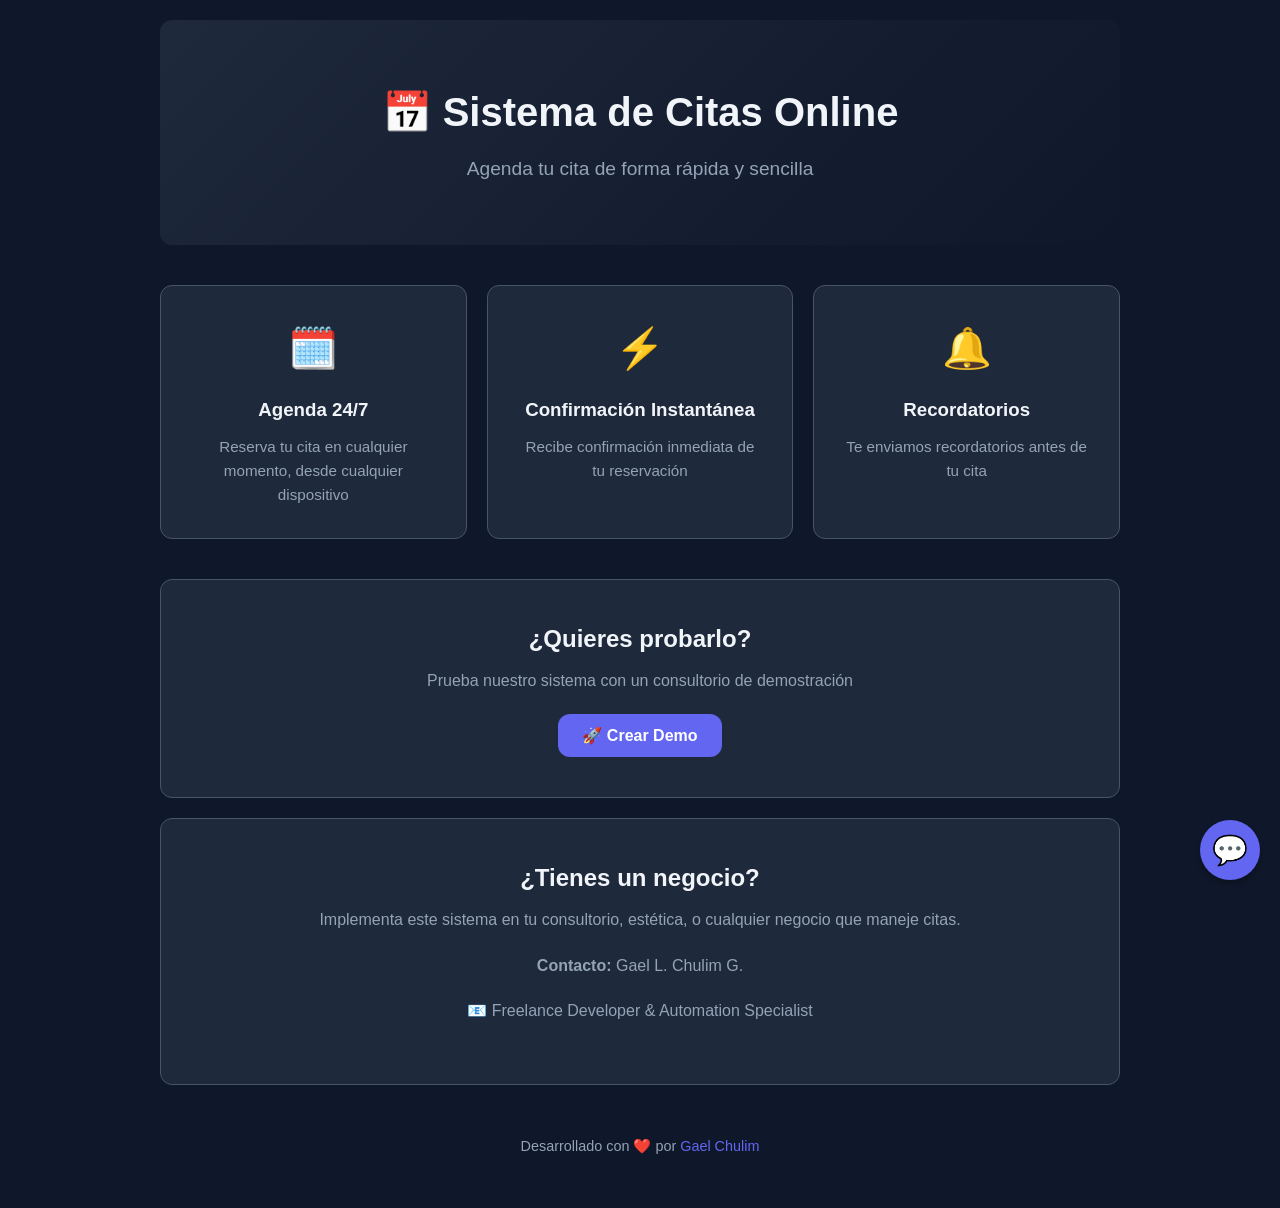
<file: templates/index.html>
<!DOCTYPE html>
<html lang="es">

<head>
    <meta charset="UTF-8">
    <meta name="viewport" content="width=device-width, initial-scale=1.0">
    <title>Sistema de Citas Online</title>

    <!-- PWA Meta Tags -->
    <meta name="theme-color" content="#6366f1">
    <meta name="apple-mobile-web-app-capable" content="yes">
    <meta name="apple-mobile-web-app-status-bar-style" content="black-translucent">
    <meta name="apple-mobile-web-app-title" content="Citas">
    <link rel="apple-touch-icon" href="/static/icons/icon-192.png">
    <link rel="manifest" href="/static/manifest.json">

    <link rel="stylesheet" href="/static/css/styles.css">
</head>

<body>
    <div class="container">
        <header class="hero">
            <h1>📅 Sistema de Citas Online</h1>
            <p>Agenda tu cita de forma rápida y sencilla</p>
        </header>

        <main class="main-content">
            <section class="features">
                <div class="feature-card">
                    <div class="feature-icon">🗓️</div>
                    <h3>Agenda 24/7</h3>
                    <p>Reserva tu cita en cualquier momento, desde cualquier dispositivo</p>
                </div>
                <div class="feature-card">
                    <div class="feature-icon">⚡</div>
                    <h3>Confirmación Instantánea</h3>
                    <p>Recibe confirmación inmediata de tu reservación</p>
                </div>
                <div class="feature-card">
                    <div class="feature-icon">🔔</div>
                    <h3>Recordatorios</h3>
                    <p>Te enviamos recordatorios antes de tu cita</p>
                </div>
            </section>

            <section class="demo-section">
                <h2>¿Quieres probarlo?</h2>
                <p>Prueba nuestro sistema con un consultorio de demostración</p>
                <button id="setup-demo-btn" class="btn btn-primary">
                    🚀 Crear Demo
                </button>
                <a href="/book/demo-consultorio" class="btn btn-secondary" id="demo-link" style="display: none;">
                    📅 Ir a Agendar Cita
                </a>
            </section>

            <section class="business-section">
                <h2>¿Tienes un negocio?</h2>
                <p>Implementa este sistema en tu consultorio, estética, o cualquier negocio que maneje citas.</p>
                <div class="contact-info">
                    <p><strong>Contacto:</strong> Gael L. Chulim G.</p>
                    <p>📧 Freelance Developer & Automation Specialist</p>
                </div>
            </section>
        </main>

        <footer>
            <p>Desarrollado con ❤️ por <a href="https://github.com/270803ggiztheking-rgb" target="_blank">Gael
                    Chulim</a></p>
        </footer>
    </div>

    <script>
        document.getElementById('setup-demo-btn').addEventListener('click', async () => {
            const btn = document.getElementById('setup-demo-btn');
            btn.disabled = true;
            btn.textContent = 'Creando demo...';

            try {
                const response = await fetch('/api/setup-demo', { method: 'POST' });
                const data = await response.json();

                btn.textContent = '✅ Demo creado';
                document.getElementById('demo-link').style.display = 'inline-block';
            } catch (error) {
                btn.textContent = 'Error - Intenta de nuevo';
                btn.disabled = false;
            }
        });

        // Register Service Worker for PWA
        if ('serviceWorker' in navigator) {
            navigator.serviceWorker.register('/static/sw.js')
                .then(reg => console.log('SW registered'))
                .catch(err => console.log('SW error:', err));
        }
    </script>

    <!-- Chatbot Widget -->
    <div id="chatbot-widget" class="chatbot-widget">
        <button id="chat-toggle" class="chat-toggle" onclick="toggleChat()">💬</button>
        <div id="chat-window" class="chat-window" style="display: none;">
            <div class="chat-header">
                <span>🤖 Asistente</span>
                <button onclick="toggleChat()">✕</button>
            </div>
            <div id="chat-messages" class="chat-messages">
                <div class="bot-message">¡Hola! 👋 ¿En qué puedo ayudarte?</div>
            </div>
            <div class="chat-input">
                <input type="text" id="chat-input" placeholder="Escribe tu pregunta..."
                    onkeypress="if(event.key==='Enter')sendMessage()">
                <button onclick="sendMessage()">➤</button>
            </div>
        </div>
    </div>

    <script>
        function toggleChat() {
            const win = document.getElementById('chat-window');
            win.style.display = win.style.display === 'none' ? 'flex' : 'none';
        }

        function sendMessage() {
            const input = document.getElementById('chat-input');
            const messages = document.getElementById('chat-messages');
            const msg = input.value.trim();
            if (!msg) return;

            messages.innerHTML += `<div class="user-message">${msg}</div>`;
            input.value = '';

            setTimeout(() => {
                const lower = msg.toLowerCase();
                let response = '🤔 No entendí. Puedo ayudarte con: agendar citas, precios, horarios.';
                if (lower.includes('cita') || lower.includes('agendar')) response = '📅 Haz clic en "Ir a Agendar Cita" para reservar.';
                if (lower.includes('precio') || lower.includes('costo')) response = '💰 Los precios varían según el servicio.';
                if (lower.includes('horario')) response = '🕐 Lunes-Viernes: 9-18h, Sábado: 9-14h';
                if (lower.includes('hola')) response = '¡Hola! 😊 ¿En qué puedo ayudarte?';
                messages.innerHTML += `<div class="bot-message">${response}</div>`;
                messages.scrollTop = messages.scrollHeight;
            }, 500);
        }
    </script>
</body>

</html>
</file>
<file: static/css/styles.css>
/* 
 * Sistema de Citas Online - Styles
 * Modern, clean design for appointment booking
 */

:root {
    --primary: #6366f1;
    --primary-dark: #4f46e5;
    --secondary: #64748b;
    --success: #22c55e;
    --background: #0f172a;
    --surface: #1e293b;
    --surface-light: #334155;
    --text: #f1f5f9;
    --text-muted: #94a3b8;
    --border: #475569;
    --radius: 12px;
    --shadow: 0 4px 6px -1px rgba(0, 0, 0, 0.3);
}

* {
    margin: 0;
    padding: 0;
    box-sizing: border-box;
}

body {
    font-family: 'Inter', -apple-system, BlinkMacSystemFont, 'Segoe UI', Roboto, sans-serif;
    background: var(--background);
    color: var(--text);
    line-height: 1.6;
    min-height: 100vh;
}

.container {
    max-width: 1000px;
    margin: 0 auto;
    padding: 20px;
}

/* Buttons */
.btn {
    display: inline-block;
    padding: 12px 24px;
    font-size: 1rem;
    font-weight: 600;
    text-decoration: none;
    border: none;
    border-radius: var(--radius);
    cursor: pointer;
    transition: all 0.2s ease;
}

.btn-primary {
    background: var(--primary);
    color: white;
}

.btn-primary:hover {
    background: var(--primary-dark);
    transform: translateY(-2px);
}

.btn-secondary {
    background: var(--surface-light);
    color: var(--text);
}

.btn-secondary:hover {
    background: var(--border);
}

.btn-success {
    background: var(--success);
    color: white;
}

.btn-success:hover {
    filter: brightness(1.1);
}

.btn:disabled {
    opacity: 0.6;
    cursor: not-allowed;
}

/* Hero */
.hero {
    text-align: center;
    padding: 60px 20px;
    background: linear-gradient(135deg, var(--surface) 0%, var(--background) 100%);
    border-radius: var(--radius);
    margin-bottom: 40px;
}

.hero h1 {
    font-size: 2.5rem;
    margin-bottom: 10px;
}

.hero p {
    color: var(--text-muted);
    font-size: 1.2rem;
}

/* Features */
.features {
    display: grid;
    grid-template-columns: repeat(auto-fit, minmax(250px, 1fr));
    gap: 20px;
    margin-bottom: 40px;
}

.feature-card {
    background: var(--surface);
    padding: 30px;
    border-radius: var(--radius);
    text-align: center;
    border: 1px solid var(--border);
    transition: transform 0.2s ease;
}

.feature-card:hover {
    transform: translateY(-4px);
}

.feature-icon {
    font-size: 2.5rem;
    margin-bottom: 15px;
}

.feature-card h3 {
    margin-bottom: 10px;
}

.feature-card p {
    color: var(--text-muted);
    font-size: 0.95rem;
}

/* Sections */
.demo-section,
.business-section {
    background: var(--surface);
    padding: 40px;
    border-radius: var(--radius);
    text-align: center;
    margin-bottom: 20px;
    border: 1px solid var(--border);
}

.demo-section h2,
.business-section h2 {
    margin-bottom: 10px;
}

.demo-section p,
.business-section p {
    color: var(--text-muted);
    margin-bottom: 20px;
}

/* Business Header */
.business-header {
    background: var(--surface);
    padding: 30px;
    border-radius: var(--radius);
    margin-bottom: 30px;
    border: 1px solid var(--border);
}

.back-link {
    color: var(--primary);
    text-decoration: none;
    display: inline-block;
    margin-bottom: 15px;
}

.back-link:hover {
    text-decoration: underline;
}

.business-header h1 {
    margin-bottom: 10px;
}

.business-description {
    color: var(--text-muted);
    margin-bottom: 15px;
}

.business-info {
    display: flex;
    gap: 20px;
    flex-wrap: wrap;
    color: var(--text-muted);
    font-size: 0.9rem;
}

/* Booking Steps */
.booking-steps {
    display: flex;
    justify-content: center;
    gap: 10px;
    margin-bottom: 30px;
    flex-wrap: wrap;
}

.step {
    display: flex;
    align-items: center;
    gap: 8px;
    padding: 10px 15px;
    background: var(--surface);
    border-radius: 50px;
    opacity: 0.5;
    transition: all 0.2s ease;
}

.step.active {
    opacity: 1;
    background: var(--primary);
}

.step-number {
    width: 24px;
    height: 24px;
    background: rgba(255, 255, 255, 0.2);
    border-radius: 50%;
    display: flex;
    align-items: center;
    justify-content: center;
    font-size: 0.85rem;
    font-weight: bold;
}

.step-label {
    font-size: 0.9rem;
}

/* Services Grid */
.services-grid {
    display: grid;
    grid-template-columns: repeat(auto-fit, minmax(220px, 1fr));
    gap: 15px;
}

.service-card {
    background: var(--surface);
    padding: 20px;
    border-radius: var(--radius);
    border: 2px solid var(--border);
    cursor: pointer;
    transition: all 0.2s ease;
}

.service-card:hover {
    border-color: var(--primary);
    transform: translateY(-2px);
}

.service-card.selected {
    border-color: var(--primary);
    background: rgba(99, 102, 241, 0.1);
}

.service-card h3 {
    margin-bottom: 8px;
}

.service-card p {
    color: var(--text-muted);
    font-size: 0.9rem;
    margin-bottom: 10px;
}

.service-meta {
    display: flex;
    justify-content: space-between;
    align-items: center;
    color: var(--text-muted);
    font-size: 0.85rem;
}

.service-meta .price {
    color: var(--success);
    font-weight: bold;
    font-size: 1.1rem;
}

/* Date & Time Picker */
.date-time-container {
    display: grid;
    grid-template-columns: 1fr 2fr;
    gap: 20px;
    margin-bottom: 20px;
}

@media (max-width: 600px) {
    .date-time-container {
        grid-template-columns: 1fr;
    }
}

.date-picker label,
.time-picker label {
    display: block;
    margin-bottom: 10px;
    font-weight: 600;
}

.date-picker input {
    width: 100%;
    padding: 12px;
    background: var(--surface);
    border: 1px solid var(--border);
    border-radius: var(--radius);
    color: var(--text);
    font-size: 1rem;
}

.time-slots-grid {
    display: grid;
    grid-template-columns: repeat(auto-fill, minmax(80px, 1fr));
    gap: 10px;
}

.time-slot {
    padding: 10px;
    background: var(--surface);
    border: 1px solid var(--border);
    border-radius: 8px;
    color: var(--text);
    cursor: pointer;
    transition: all 0.2s ease;
    font-size: 0.95rem;
}

.time-slot:hover {
    border-color: var(--primary);
}

.time-slot.selected {
    background: var(--primary);
    border-color: var(--primary);
}

.no-slots,
.hint {
    color: var(--text-muted);
    text-align: center;
    padding: 20px;
}

/* Client Form */
.client-form {
    max-width: 500px;
    margin: 0 auto 20px;
}

.form-group {
    margin-bottom: 20px;
}

.form-group label {
    display: block;
    margin-bottom: 8px;
    font-weight: 500;
}

.form-group input,
.form-group textarea {
    width: 100%;
    padding: 12px;
    background: var(--surface);
    border: 1px solid var(--border);
    border-radius: var(--radius);
    color: var(--text);
    font-size: 1rem;
}

.form-group input:focus,
.form-group textarea:focus {
    outline: none;
    border-color: var(--primary);
}

/* Confirmation Summary */
.confirmation-summary {
    background: var(--surface);
    padding: 30px;
    border-radius: var(--radius);
    max-width: 500px;
    margin: 0 auto 30px;
}

.summary-item {
    display: flex;
    justify-content: space-between;
    padding: 12px 0;
    border-bottom: 1px solid var(--border);
}

.summary-item:last-child {
    border-bottom: none;
}

.summary-item .label {
    color: var(--text-muted);
}

.summary-item .value {
    font-weight: 600;
}

/* Step Navigation */
.step-navigation {
    display: flex;
    justify-content: center;
    gap: 15px;
    margin-top: 20px;
}

/* Success Message */
.success-container {
    text-align: center;
    padding: 60px 20px;
}

.success-icon {
    font-size: 4rem;
    margin-bottom: 20px;
}

.success-container h2 {
    color: var(--success);
    margin-bottom: 15px;
}

.success-container p {
    color: var(--text-muted);
    margin-bottom: 10px;
}

.success-container .btn {
    margin-top: 20px;
}

/* Footer */
footer {
    text-align: center;
    padding: 30px;
    color: var(--text-muted);
    font-size: 0.9rem;
}

footer a {
    color: var(--primary);
    text-decoration: none;
}

footer a:hover {
    text-decoration: underline;
}

/* Chatbot Widget */
.chatbot-widget {
    position: fixed;
    bottom: 20px;
    right: 20px;
    z-index: 1000;
}

.chat-toggle {
    width: 60px;
    height: 60px;
    border-radius: 50%;
    background: var(--primary);
    border: none;
    font-size: 1.8rem;
    cursor: pointer;
    box-shadow: var(--shadow);
    transition: transform 0.2s ease;
}

.chat-toggle:hover {
    transform: scale(1.1);
}

.chat-window {
    position: absolute;
    bottom: 70px;
    right: 0;
    width: 320px;
    height: 400px;
    background: var(--surface);
    border-radius: var(--radius);
    border: 1px solid var(--border);
    display: flex;
    flex-direction: column;
    overflow: hidden;
    box-shadow: 0 10px 30px rgba(0, 0, 0, 0.3);
}

.chat-header {
    display: flex;
    justify-content: space-between;
    align-items: center;
    padding: 12px 15px;
    background: var(--primary);
    color: white;
}

.chat-header button {
    background: none;
    border: none;
    color: white;
    font-size: 1.2rem;
    cursor: pointer;
}

.chat-messages {
    flex: 1;
    padding: 15px;
    overflow-y: auto;
    display: flex;
    flex-direction: column;
    gap: 10px;
}

.bot-message,
.user-message {
    padding: 10px 14px;
    border-radius: 15px;
    max-width: 85%;
    font-size: 0.9rem;
    line-height: 1.4;
}

.bot-message {
    background: var(--surface-light);
    align-self: flex-start;
    border-bottom-left-radius: 4px;
}

.user-message {
    background: var(--primary);
    align-self: flex-end;
    border-bottom-right-radius: 4px;
}

.chat-input {
    display: flex;
    padding: 10px;
    background: var(--background);
    border-top: 1px solid var(--border);
}

.chat-input input {
    flex: 1;
    padding: 10px 12px;
    background: var(--surface);
    border: 1px solid var(--border);
    border-radius: 20px;
    color: var(--text);
    font-size: 0.9rem;
}

.chat-input input:focus {
    outline: none;
    border-color: var(--primary);
}

.chat-input button {
    width: 40px;
    height: 40px;
    margin-left: 8px;
    background: var(--primary);
    border: none;
    border-radius: 50%;
    color: white;
    font-size: 1rem;
    cursor: pointer;
}

.chat-input button:hover {
    filter: brightness(1.1);
}

@media (max-width: 400px) {
    .chat-window {
        width: calc(100vw - 40px);
        right: -10px;
    }
}
</file>
